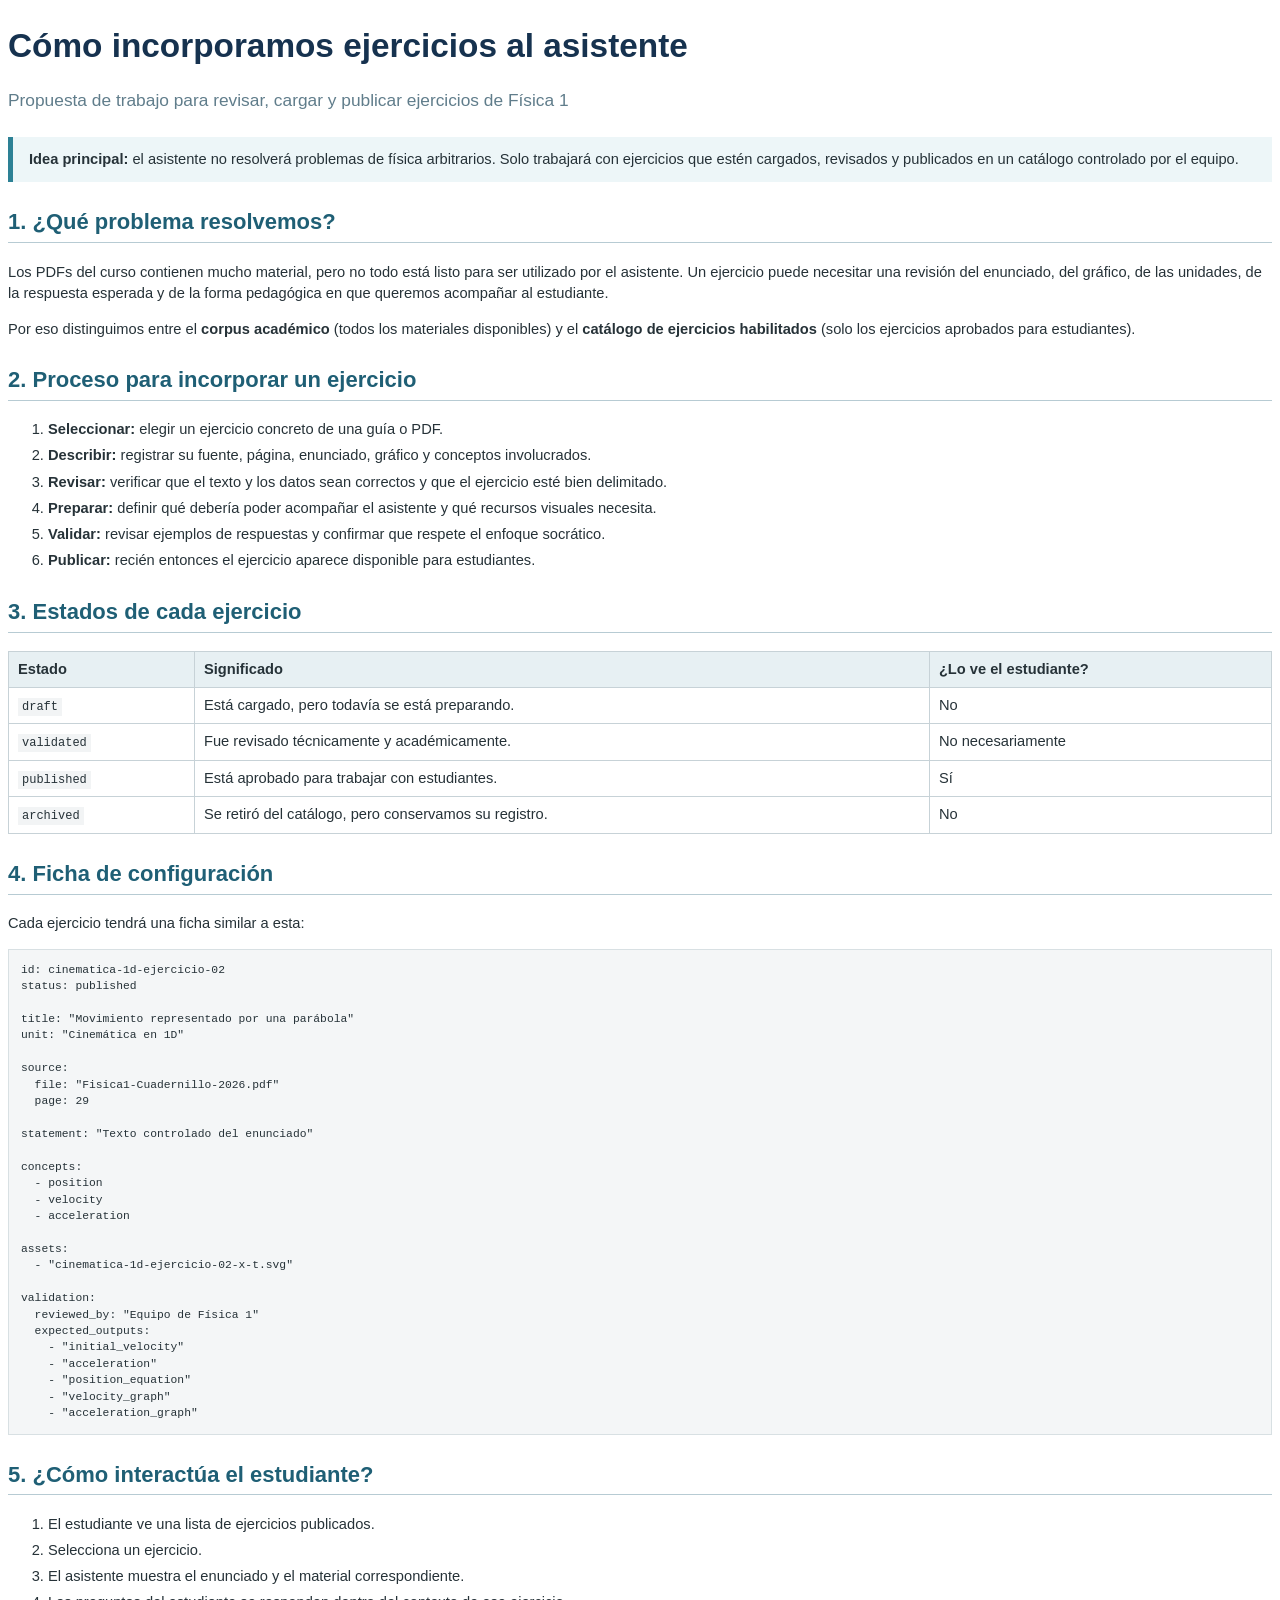
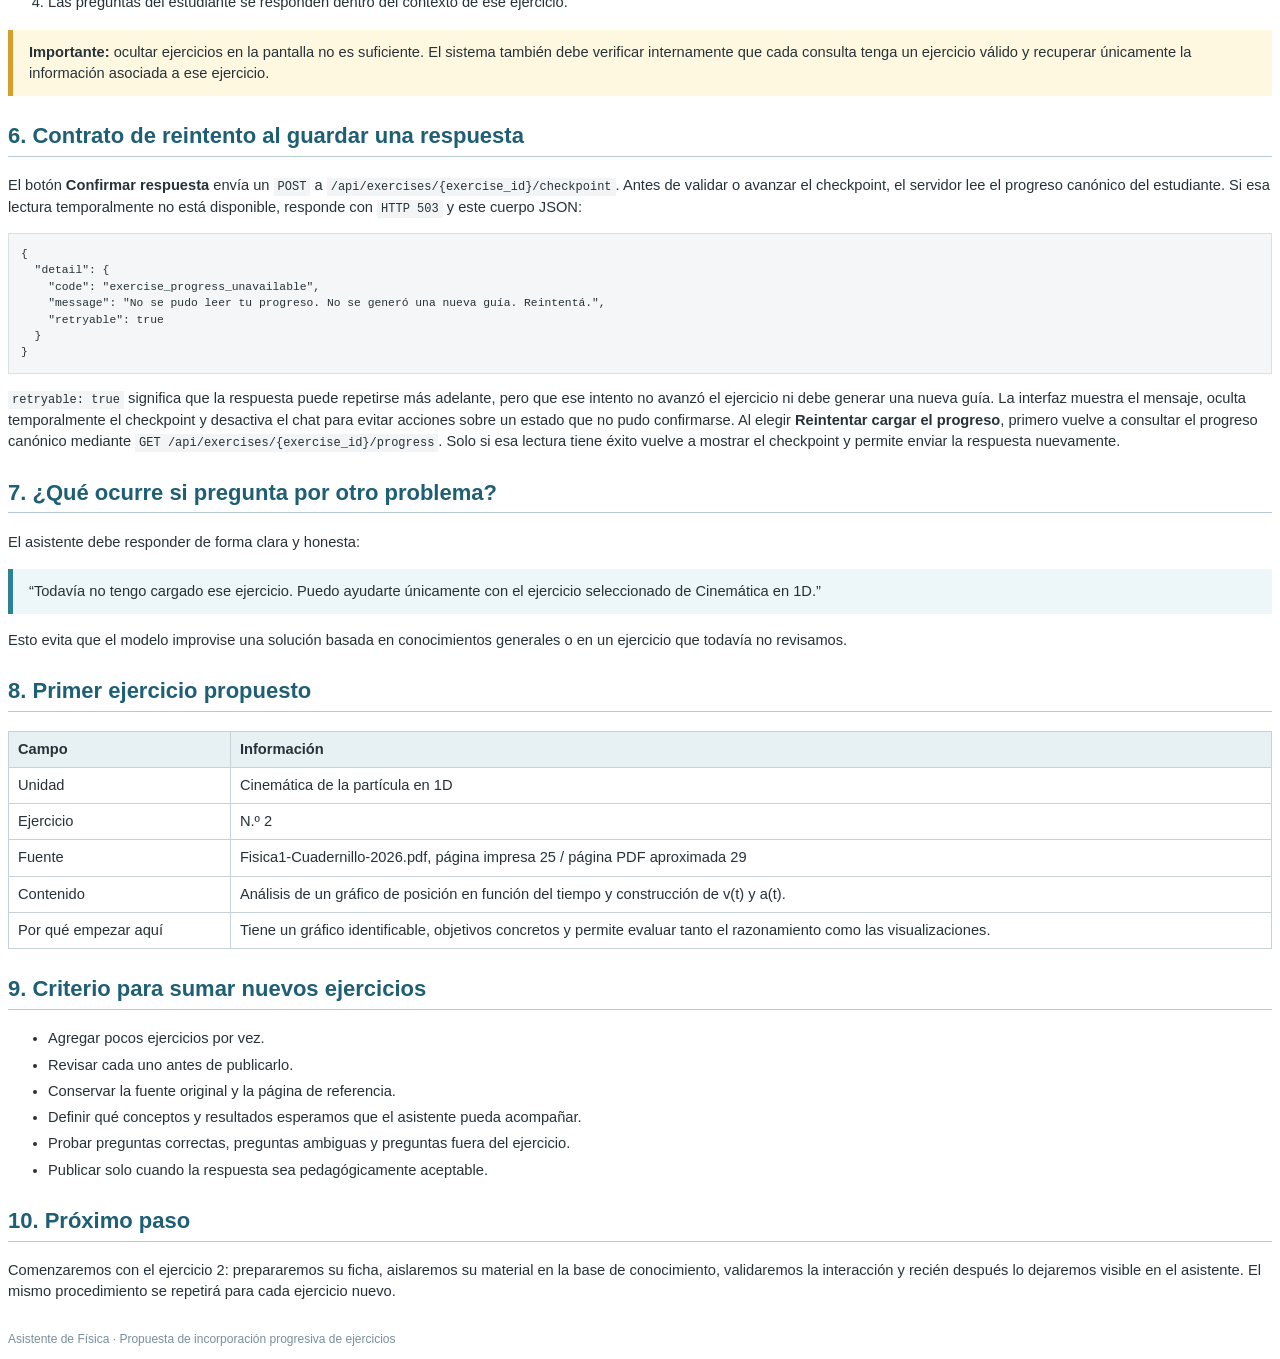
<file: docs/guia-incorporacion-ejercicios.html>
<!doctype html>
<html lang="es">
<head>
  <meta charset="utf-8">
  <title>Cómo incorporamos ejercicios al asistente</title>
  <style>
    @page { size: A4; margin: 2cm; }
    body { font-family: Arial, sans-serif; color: #263238; line-height: 1.45; font-size: 11pt; }
    h1 { color: #16324f; font-size: 25pt; margin-bottom: 8px; }
    h2 { color: #1f5f75; border-bottom: 1px solid #b7cbd3; padding-bottom: 4px; margin-top: 24px; }
    h3 { color: #285f6d; margin-top: 18px; }
    .subtitle { color: #607d8b; font-size: 13pt; margin-bottom: 24px; }
    .callout { background: #edf6f8; border-left: 5px solid #2d8195; padding: 12px 16px; margin: 16px 0; }
    .warning { background: #fff8e1; border-left: 5px solid #d69e2e; padding: 12px 16px; margin: 16px 0; }
    table { border-collapse: collapse; width: 100%; margin: 12px 0 18px; }
    th, td { border: 1px solid #c7d2d7; padding: 7px 9px; vertical-align: top; }
    th { background: #e7f0f3; text-align: left; }
    code { font-family: Menlo, monospace; font-size: 9pt; background: #f2f4f5; padding: 2px 4px; }
    pre { background: #f4f6f7; border: 1px solid #d8e0e3; padding: 12px; font-size: 8.5pt; white-space: pre-wrap; }
    li { margin: 5px 0; }
    .footer { color: #78909c; font-size: 9pt; margin-top: 28px; }
  </style>
</head>
<body>
  <h1>Cómo incorporamos ejercicios al asistente</h1>
  <p class="subtitle">Propuesta de trabajo para revisar, cargar y publicar ejercicios de Física 1</p>

  <div class="callout">
    <strong>Idea principal:</strong> el asistente no resolverá problemas de física arbitrarios.
    Solo trabajará con ejercicios que estén cargados, revisados y publicados en un catálogo controlado por el equipo.
  </div>

  <h2>1. ¿Qué problema resolvemos?</h2>
  <p>
    Los PDFs del curso contienen mucho material, pero no todo está listo para ser utilizado por el asistente.
    Un ejercicio puede necesitar una revisión del enunciado, del gráfico, de las unidades, de la respuesta esperada
    y de la forma pedagógica en que queremos acompañar al estudiante.
  </p>
  <p>
    Por eso distinguimos entre el <strong>corpus académico</strong> (todos los materiales disponibles) y el
    <strong>catálogo de ejercicios habilitados</strong> (solo los ejercicios aprobados para estudiantes).
  </p>

  <h2>2. Proceso para incorporar un ejercicio</h2>
  <ol>
    <li><strong>Seleccionar:</strong> elegir un ejercicio concreto de una guía o PDF.</li>
    <li><strong>Describir:</strong> registrar su fuente, página, enunciado, gráfico y conceptos involucrados.</li>
    <li><strong>Revisar:</strong> verificar que el texto y los datos sean correctos y que el ejercicio esté bien delimitado.</li>
    <li><strong>Preparar:</strong> definir qué debería poder acompañar el asistente y qué recursos visuales necesita.</li>
    <li><strong>Validar:</strong> revisar ejemplos de respuestas y confirmar que respete el enfoque socrático.</li>
    <li><strong>Publicar:</strong> recién entonces el ejercicio aparece disponible para estudiantes.</li>
  </ol>

  <h2>3. Estados de cada ejercicio</h2>
  <table>
    <tr><th>Estado</th><th>Significado</th><th>¿Lo ve el estudiante?</th></tr>
    <tr><td><code>draft</code></td><td>Está cargado, pero todavía se está preparando.</td><td>No</td></tr>
    <tr><td><code>validated</code></td><td>Fue revisado técnicamente y académicamente.</td><td>No necesariamente</td></tr>
    <tr><td><code>published</code></td><td>Está aprobado para trabajar con estudiantes.</td><td>Sí</td></tr>
    <tr><td><code>archived</code></td><td>Se retiró del catálogo, pero conservamos su registro.</td><td>No</td></tr>
  </table>

  <h2>4. Ficha de configuración</h2>
  <p>Cada ejercicio tendrá una ficha similar a esta:</p>
  <pre>id: cinematica-1d-ejercicio-02
status: published

title: "Movimiento representado por una parábola"
unit: "Cinemática en 1D"

source:
  file: "Fisica1-Cuadernillo-2026.pdf"
  page: 29

statement: "Texto controlado del enunciado"

concepts:
  - position
  - velocity
  - acceleration

assets:
  - "cinematica-1d-ejercicio-02-x-t.svg"

validation:
  reviewed_by: "Equipo de Física 1"
  expected_outputs:
    - "initial_velocity"
    - "acceleration"
    - "position_equation"
    - "velocity_graph"
    - "acceleration_graph"</pre>

  <h2>5. ¿Cómo interactúa el estudiante?</h2>
  <ol>
    <li>El estudiante ve una lista de ejercicios publicados.</li>
    <li>Selecciona un ejercicio.</li>
    <li>El asistente muestra el enunciado y el material correspondiente.</li>
    <li>Las preguntas del estudiante se responden dentro del contexto de ese ejercicio.</li>
  </ol>

  <div class="warning">
    <strong>Importante:</strong> ocultar ejercicios en la pantalla no es suficiente.
    El sistema también debe verificar internamente que cada consulta tenga un ejercicio válido y recuperar únicamente
    la información asociada a ese ejercicio.
  </div>

  <h2>6. Contrato de reintento al guardar una respuesta</h2>
  <p>
    El botón <strong>Confirmar respuesta</strong> envía un <code>POST</code> a
    <code>/api/exercises/{exercise_id}/checkpoint</code>. Antes de validar o avanzar el checkpoint, el servidor lee el
    progreso canónico del estudiante. Si esa lectura temporalmente no está disponible, responde con <code>HTTP 503</code>
    y este cuerpo JSON:
  </p>
  <pre>{
  "detail": {
    "code": "exercise_progress_unavailable",
    "message": "No se pudo leer tu progreso. No se generó una nueva guía. Reintentá.",
    "retryable": true
  }
}</pre>
  <p>
    <code>retryable: true</code> significa que la respuesta puede repetirse más adelante, pero que ese intento no avanzó el
    ejercicio ni debe generar una nueva guía. La interfaz muestra el mensaje, oculta temporalmente el checkpoint y desactiva
    el chat para evitar acciones sobre un estado que no pudo confirmarse. Al elegir <strong>Reintentar cargar el progreso</strong>,
    primero vuelve a consultar el progreso canónico mediante <code>GET /api/exercises/{exercise_id}/progress</code>. Solo si esa
    lectura tiene éxito vuelve a mostrar el checkpoint y permite enviar la respuesta nuevamente.
  </p>

  <h2>7. ¿Qué ocurre si pregunta por otro problema?</h2>
  <p>El asistente debe responder de forma clara y honesta:</p>
  <div class="callout">
    “Todavía no tengo cargado ese ejercicio. Puedo ayudarte únicamente con el ejercicio seleccionado de Cinemática en 1D.”
  </div>
  <p>
    Esto evita que el modelo improvise una solución basada en conocimientos generales o en un ejercicio que todavía no revisamos.
  </p>

  <h2>8. Primer ejercicio propuesto</h2>
  <table>
    <tr><th>Campo</th><th>Información</th></tr>
    <tr><td>Unidad</td><td>Cinemática de la partícula en 1D</td></tr>
    <tr><td>Ejercicio</td><td>N.º 2</td></tr>
    <tr><td>Fuente</td><td>Fisica1-Cuadernillo-2026.pdf, página impresa 25 / página PDF aproximada 29</td></tr>
    <tr><td>Contenido</td><td>Análisis de un gráfico de posición en función del tiempo y construcción de v(t) y a(t).</td></tr>
    <tr><td>Por qué empezar aquí</td><td>Tiene un gráfico identificable, objetivos concretos y permite evaluar tanto el razonamiento como las visualizaciones.</td></tr>
  </table>

  <h2>9. Criterio para sumar nuevos ejercicios</h2>
  <ul>
    <li>Agregar pocos ejercicios por vez.</li>
    <li>Revisar cada uno antes de publicarlo.</li>
    <li>Conservar la fuente original y la página de referencia.</li>
    <li>Definir qué conceptos y resultados esperamos que el asistente pueda acompañar.</li>
    <li>Probar preguntas correctas, preguntas ambiguas y preguntas fuera del ejercicio.</li>
    <li>Publicar solo cuando la respuesta sea pedagógicamente aceptable.</li>
  </ul>

  <h2>10. Próximo paso</h2>
  <p>
    Comenzaremos con el ejercicio 2: prepararemos su ficha, aislaremos su material en la base de conocimiento,
    validaremos la interacción y recién después lo dejaremos visible en el asistente.
    El mismo procedimiento se repetirá para cada ejercicio nuevo.
  </p>

  <p class="footer">Asistente de Física · Propuesta de incorporación progresiva de ejercicios</p>
</body>
</html>
</file>
